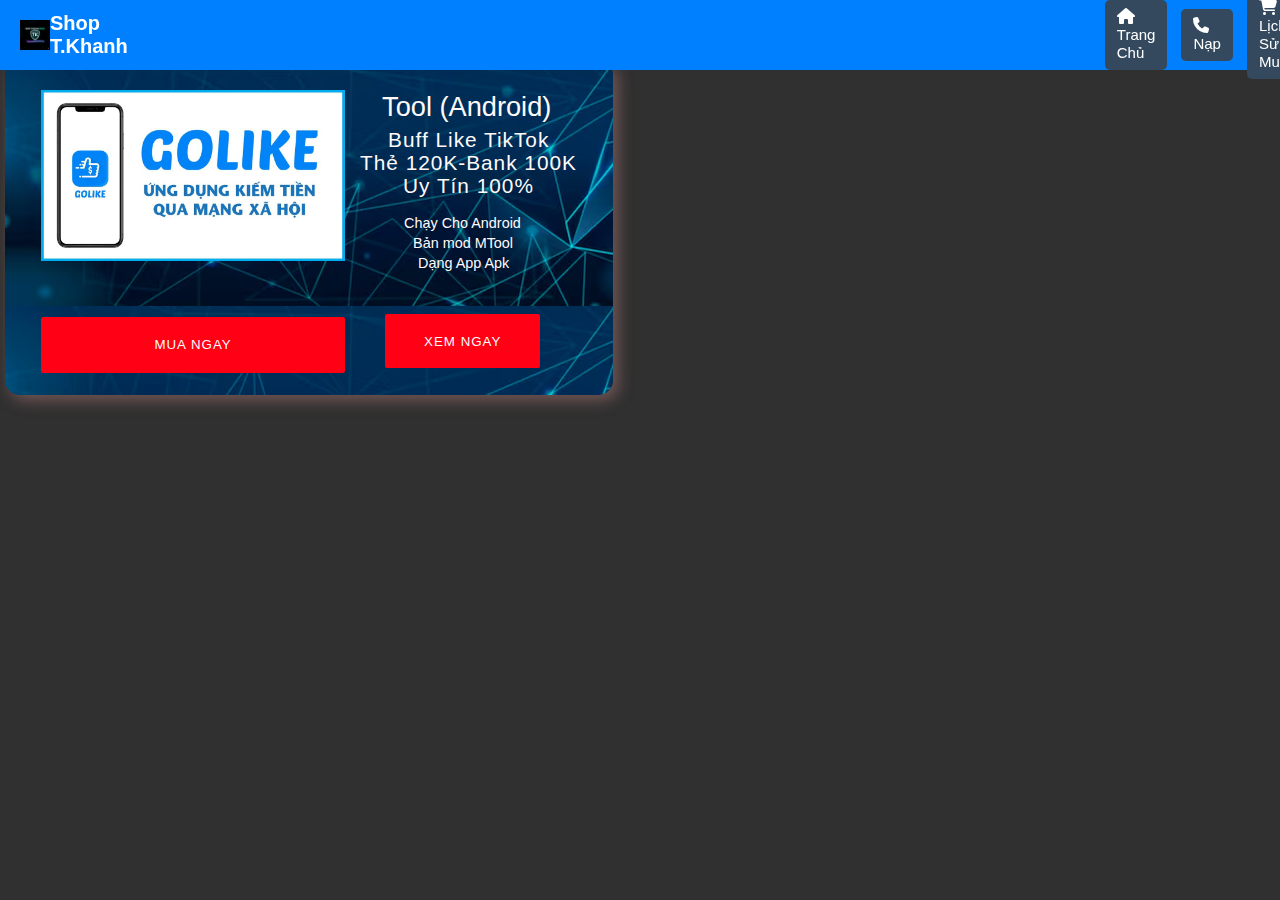
<file: index.html>
<!DOCTYPE html>
<html lang="en">
<head>
    <meta charset="UTF-8">
    <meta name="viewport" content="width=device-width, initial-scale=1.0">
    <title>Document</title>
    <link rel="stylesheet" href="./style.css" />
  <link rel="stylesheet" href="https://cdnjs.cloudflare.com/ajax/libs/font-awesome/6.5.1/css/all.min.css">
  <style>
    body {
      margin: 0;
      font-family: Arial, sans-serif;
    }

    .navbar {
      position: fixed;
      top: 0;
      left: 0;
      width: 100%;
      height: 50px;
      background: #0080ff;
      color: white;
      display: flex;
      justify-content: space-between;
      align-items: center;
      padding: 10px 20px;
      z-index: 1000;
    }

    li {
        background: black;
    }

    .navbar-left {
      display: flex;
      align-items: center;
      gap: 7px;
    }

    .navbar-left .logo {
      display: flex;
      align-items: center;
      font-size: 20px;
      font-weight: bold;
    }

    .navbar-left .logo img {
      height: 30px;
    }

    .navbar-left .balance {
      font-size: 16px;
      font-weight: bold;
      display: flex;
      align-items: center;
      gap: 5px;
    }

    .navbar-left .balance i {
      color: #f1c40f;
    }

    .navbar-right {
      display: flex;
      align-items: center;
      gap: 14px; 
      list-style: none;
      margin: 0;
      margin-left: 970px;
      padding: 0;
    }

    .navbar-right li {
      padding: 8px 12px;
      background: #34495e;
      border-radius: 5px;
      transition: 0.3s;
    }

    .navbar-right li:hover {
      background: #3d566e;
    }

    .navbar-right li a {
      color: white;
      text-decoration: none;
      font-size: 15px;
    }

    .content {
      margin-top: 70px;
      padding: 20px;
      height: 2000px;
      background: #ecf0f1;
    }
  </style>
</head>
<body>

  <nav class="navbar">
    <div class="navbar-left">
      <div class="logo">
        <img src="logoshop.png" alt="Logo">
        Shop T.Khanh
      </div>

    <ul class="navbar-right">
      <li><i class="fa-solid fa-house"></i> <a href="index.html">Trang Chủ</a></li>
      <li><i class="fa-solid fa-phone"></i> <a href="nap.html">Nạp</a></li>
      <li><i class="fa-solid fa-cart-shopping"></i> <a href="#">Lịch Sử Mua</a></li>
      <li><i class="fa-solid fa-credit-card"></i> <a href="#">Lịch Sử Nạp</a></li>
    </ul>
  </nav>

            <div id="welcomePage" class="card">
        <div class="container">
            <div class="images-and-sizes">
                <img alt="" src="kiem-tien-golike-1024x576.jpg">
                <div class="slides-buttons">
                    <span></span>
                    <span class="focus"></span>
                    <span></span>
                    <span></span>
                </div>
                <div class="sizes">
                    <button class="onclick">Mua Ngay</button>
                </div>
            </div>
            <div class="product">
                <p2>Tool (Android)</p2>
                <h2c>Buff Like TikTok</h2c>
                <h2a>Thẻ 120K-Bank 100K</h2a>
                <h2b>Uy Tín 100%</h2b>
                <p class="description">
                    Chạy Cho Android
                </p>
                <pA class="description">
                    Bản mod MTool
                </pA>
                <pB class="description">
                    Dạng App Apk
                </pB>
                <div class="button">
                    <button class="add">Xem Ngay</button>
                </div>
            </div>
        </div>
</body>

</html>
</file>
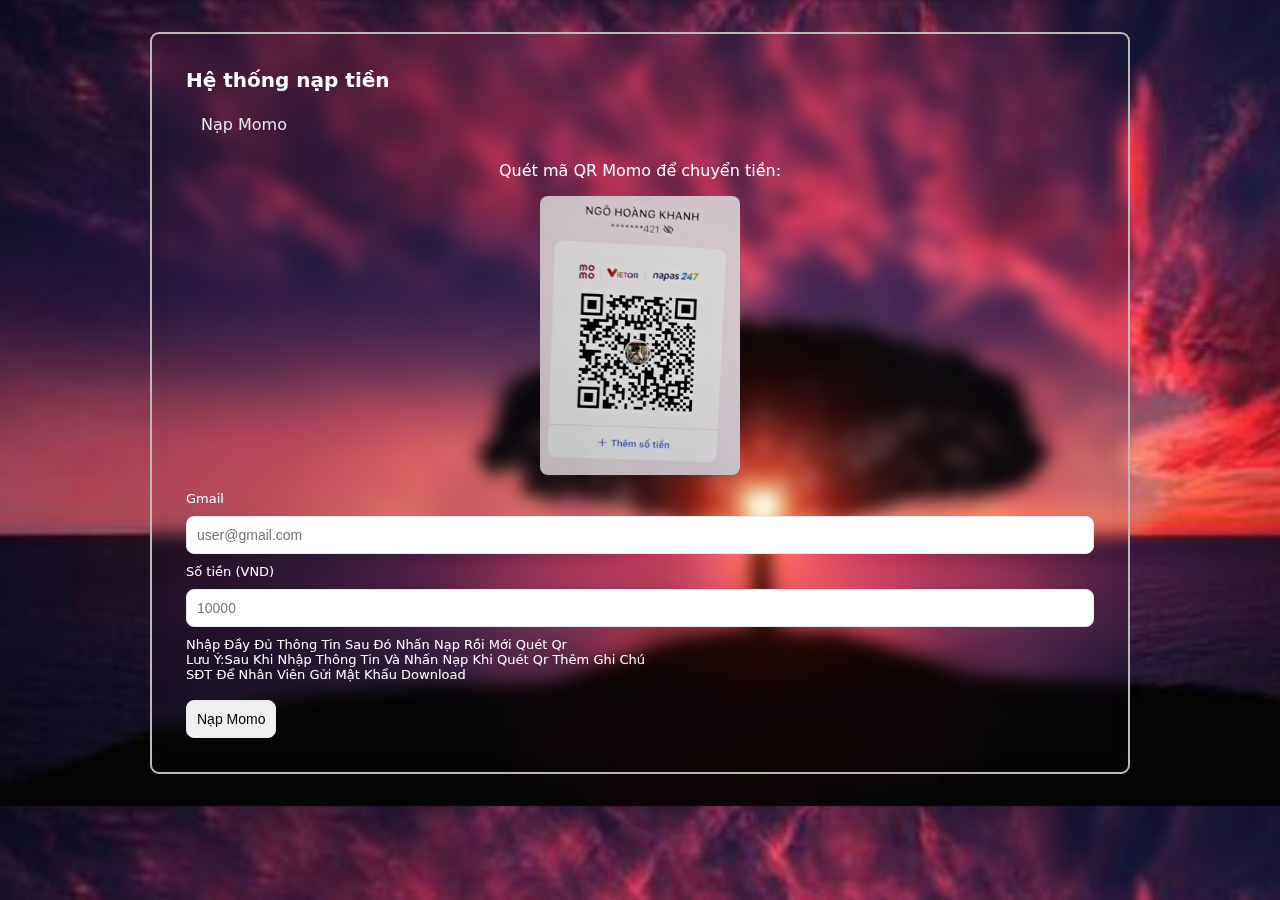
<file: nap.html>
<!doctype html>
<html lang="vi">
<head>
  <meta charset="utf-8">
  <meta name="viewport" content="width=device-width,initial-scale=1">
  <title>Nạp tiền</title>
  <style>
    :root{
      --bg:#f6f8fa;
      --card:#fff;
      --accent:#0b84ff;
      --muted: #000dff;
    }
    *{
      box-sizing:border-box
    }
    body{
      font-family:Inter,system-ui,Segoe UI,Roboto,"Helvetica Neue",Arial;
      margin:0;
      background:url(background3.jpg);
      background-size: cover;
      color:#111
    }
    .container{
      max-width:980px;
      margin:32px auto;
      padding:16px;
      border-radius: 9px;
      border: 2px solid rgb(188, 185, 185);
      backdrop-filter: blur(8px);
      -webkit-backdrop-filter: blur(9px);
    }
    .card{
      border-radius:12px;
      box-shadow:0 6px 18px rgba(17,24,39,0.06);
      padding:18px;
    }
    h1{
      margin:0 0 12px;
      font-size:20px;
      color: white;
    }
    p {
      color: white;
    }
    .tabs{
      display:flex;
      gap:8px;
      margin-bottom:14px
    }
    .tab{
      padding:10px 14px;
      border-radius:8px;
      cursor:pointer;
      border:1px solid transparent
    }
    .tab.active{
      background:linear-gradient(90deg,var(--accent),);
      color: #e6e9ef;
    }
    form{
      display:grid;
      gap:10px;
    }
    label{
      font-size:13px;
      color: var(--card);
    }
    strong{
      color: white;
    }
    input,select,button,textarea{
      padding:10px;
      border-radius:8px;
      border:1px solid #e6e9ef;
      font-size:14px}
    .row{
      display:flex;
      gap:10px}
    .col{
      flex:1
    }
    .actions{
      margin-top:8px
    }
    .history{
      margin-top:18px
    }
    pre{
      white-space:pre-wrap;
      word-break:break-word;
      background:#f3f4f6;
      padding:12px;
      border-radius:8px
    }
    .small{
      font-size:13px;
      color:var(--card)
    }
    .qr-box{
      text-align:center;
      margin:12px 0
    }
    .qr-box img{
      max-width:200px;
      border-radius:8px
    }
  </style>
</head>
<body>
  <div class="container">
    <div class="card">
      <h1>Hệ thống nạp tiền</h1>
      <div class="tabs">
        <div class="tab active" data-tab="momo">Nạp Momo</div>
      </div>

      <div id="momo" class="tab-content">
        <div class="qr-box">
          <p>Quét mã QR Momo để chuyển tiền:</p>
          <img src="avatar.png" alt="">
        </div>
        <form id="momoForm">
          <label>Gmail</label>
          <input type="text" id="momoEmail" placeholder="user@gmail.com" required>

          <label>Số tiền (VND)</label>
          <input type="number" id="momoAmount" placeholder="10000" required>

          <label>Nhập Đầy Đủ Thông Tin Sau Đó Nhấn Nạp Rồi Mới Quét Qr<br>
          Lưu Ý:Sau Khi Nhập Thông Tin Và Nhấn Nạp Khi Quét Qr Thêm Ghi Chú<br>
          SĐT Để Nhân Viên Gửi Mật Khẩu Download</label>

          <div class="actions">
            <button type="submit">Nạp Momo</button>
          </div>
        </form>
</body>
</html>
</file>
<file: style.css>
@import url("https://fonts.googleapis.com/css?family=Lato:400,700");

        :root {
            --white: #fffafa;
            --dark: #000000;
        }

        .container {
            display: flex;
            justify-content: center;
            align-items: center;
            width: 36em;
            margin-top: 60px;
            margin-left: 5px;
            background: url(background1.jpg);
            box-shadow: 5px 5px 15px rgba(186, 126, 126, 0.5);
            border-radius: 15px;
            padding: 1em;
        }

        p {
            font-size: 1.3em;
            color: var(--white);
            letter-spacing: 1px;
            margin-left: 59px;
            margin-top: -20px;
        }

        pA {
           font-size: 1.3em;
           color: var(--white);
           letter-spacing: 1px;
           margin-left: 68px; 
           margin-top: -20px;
        }

        pB {
            font-size: 1.3em;
            color: var(--white);
            letter-spacing: 1px;
            margin-left: 73px;
            margin-top: -20px;
        }

        p1 {
            font-size: 1.2em;
            color: var(--white);
            margin-left: 10px;
        }

        p2 {
            font-size: 1.7em;
            color: var(--white);
            margin-left: 37px;
            margin-top: 15px;
        }

        .images-and-sizes {
            display: flex;
            flex-direction: column;
            justify-content: center;

            & img {
                width: 19em;
                margin-top: 7px;
                margin-bottom: 21px;
            }

            &.slideshow-buttons {
                display: flex;
                justify-content: center;
                gap: 1em;

                & span {
                    width: 7px;
                    height: 7px;
                    border-radius: 50%;
                    background: var(--dark);
                }

                & .focus {
                    background: var(--rose);
                }
            }

            & .pick {
                text-transform: uppercase;
            }

            & .sizes {
                display: flex;
                border: none;
                margin-top: -77px;
                color: #ff0015;
                justify-content: flex-start;
                cursor: pointer;
                gap: 0.4em;

                & button {
                    background: #ff0015;
                    width: 304px;
                    height: 56px;
                    border: 0;
                    border-radius: 2px;
                    text-transform: uppercase;
                    letter-spacing: 1px;
                    color: var(--white);
                    cursor: pointer;

                    &:hover {
                        background: var(--rose);
                        transition: all 0.4s ease-in-out;
                    }
                }
            }

                & span {
                    border: 1px solid var(--light);
                    width: 24px;
                    height: 24px;
                    display: flex;
                    align-items: center;
                    justify-content: center;
                    padding: 2px;
                    font-size: 0.7em;

                    &:hover {
                        background: var(--rose);
                        color: var(--white);
                        transition: all 0.4s ease-in-out;
                    }
                }

                & .focus {
                    background: var(--rose);
                    color: var(--white);
                }
            }

        .product {
            display: flex;
            width: -5;
            flex-direction: column;
            justify-content: left;

            & p {
                text-transform: uppercase;
                margin-top: 20px;
                letter-spacing: 1px;
            }

            & h2c {
                font-size: 1.3em;
                color: var(--white);
                margin-bottom: -6px;
                margin-top: 5px;
                margin-left: 43px;
                letter-spacing: 1px;
            }

            & h2a {
                font-size: 1.3em;
                color: var(--white);
                margin-bottom: -6px;
                margin-top: 5px;
                margin-left: 15px;
                letter-spacing: 1px;
            }

            & h2b {
                font-size: 1.3em;
                color: var(--white);
                margin-bottom: -6px;
                margin-top: 5px;
                margin-left: 58px;
                letter-spacing: 1px;
            }

            & .description {
                text-transform: none;
                letter-spacing: 0;
                margin-bottom: 17px;
                color: var(--white);
                font-size: 0.9em;
                line-height: 1.6em;
                text-align: justify;
            }
            
            & button {
                background: #ff0015;
                padding: 10px;
                display: inline-block;
                margin-bottom: 11px;
                margin-top: 22px;
                margin-left: 40px;
                height: 54px;
                outline: 0;
                border: 0;
                border-radius: 2px;
                text-transform: uppercase;
                letter-spacing: 1px;
                color: var(--white);
                cursor: pointer;

                &:hover {
                    background: var(--rose);
                    transition: all 0.4s ease-in-out;
                }
            }

            & .add {
                width: 67%;
            }

            & .like {
                width: 22%;
            }
        }

        body {
            background-color: #303030;
        }
</file>
